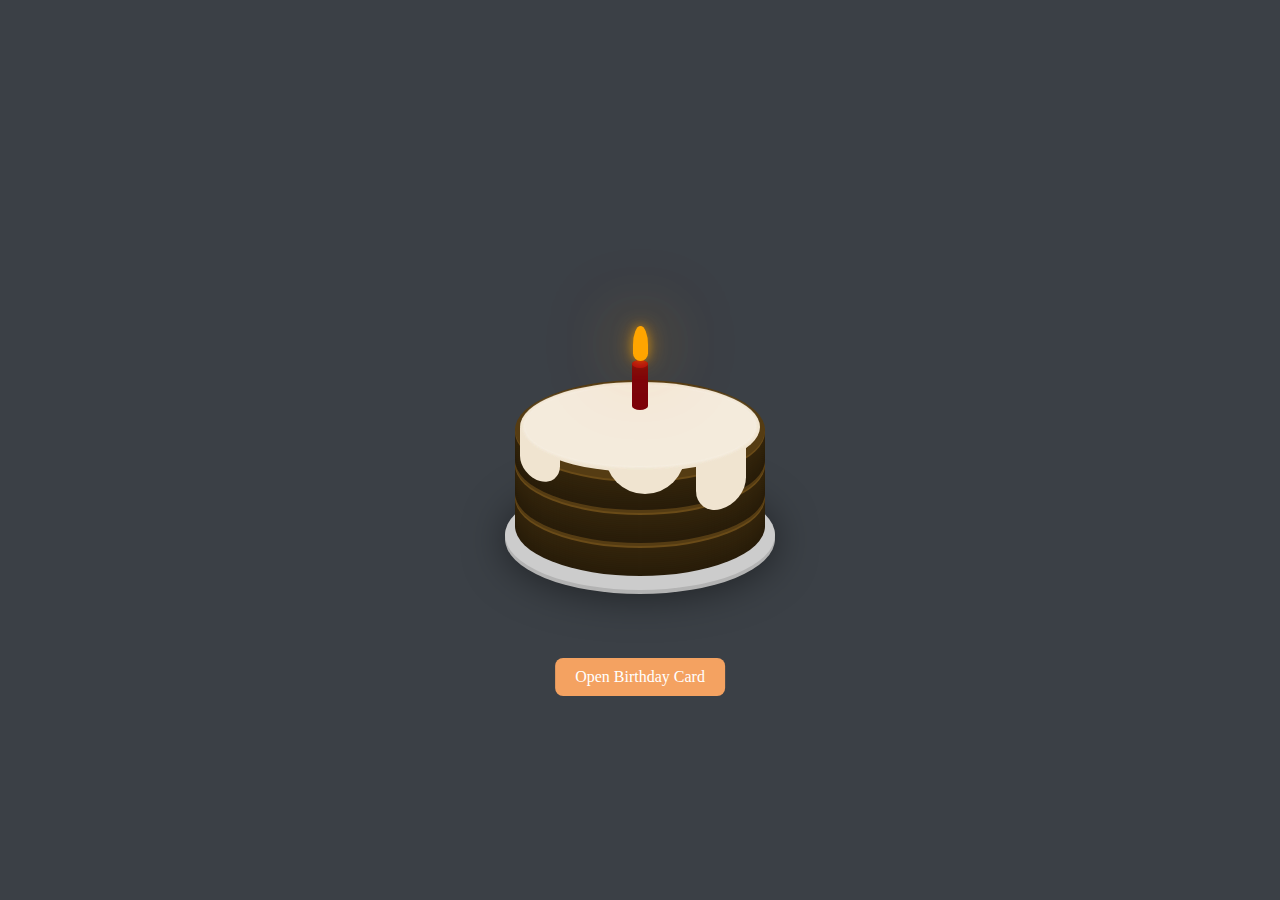
<file: index.html>
<!DOCTYPE html>
<html lang="en">
<head>
  <meta charset="UTF-8">
  <meta name="viewport" content="width=device-width, initial-scale=1.0">
  <title>it's yo bday!</title>
  <link rel="stylesheet" href="style.css">
</head>
<body>
  <div class="cake" id="cakeButton">
    <div class="plate"></div>
    <div class="layer layer-bottom"></div>
    <div class="layer layer-middle"></div>
    <div class="layer layer-top"></div>
    <div class="icing"></div>
    <div class="drip drip1"></div>
    <div class="drip drip2"></div>
    <div class="drip drip3"></div>
    <div class="candle">
      <div class="flame"></div>
    </div>
  </div>

  <audio id="backgroundMusic" src="bdy.mp3" preload="auto"></audio>
<br><br><br><br><br><br><br><br><br><br><br><br><br><br><br><br><br><br><br><br><br><br><br><br><br><br><br><br><br><br><br><br><br><br><br>
  <a href="card.html" class="birthday-button">Open Birthday Card</a>

  <script src="script.js"></script>
</body>
</html>
</file>
<file: style.css>
body {
  background-color: #3b4046;
}

/* Happy Birthday button */
.birthday-button {
  display: inline-block;
  margin-top: 20px;
  padding: 10px 20px;
  font-size: 16px;
  background-color: #f4a261;
  color: white;
  text-align: center;
  text-decoration: none;
  border-radius: 8px;
  transition: background-color 0.3s ease;
  cursor: pointer;
  position: relative;
  left: 50%;
  transform: translateX(-50%);
}

.birthday-button:hover {
  background-color: #e76f51;
}

.cake {
  position: absolute;
  width: 250px;
  height: 200px;
  top: 50%;
  left: 50%;
  margin-top: -70px;
  margin-left: -125px;
}

.plate {
  width: 270px;
  height: 110px;
  position: absolute;
  bottom: -10px;
  left: -10px;
  background-color: #ccc;
  border-radius: 50%;
  box-shadow: 0 2px 0 #b3b3b3, 0 4px 0 #b3b3b3, 0 5px 40px rgba(0, 0, 0, 0.5);
}

.cake > * {
  position: absolute;
}

.layer {
  display: block;
  width: 250px;
  height: 100px;
  border-radius: 50%;
  background-color: #553c13;
  box-shadow: 0 2px 0px #6a4b18, 0 4px 0px #33240b, 0 6px 0px #32230b, 0 8px 0px #31230b, 0 10px 0px #30220b, 
              0 12px 0px #2f220b, 0 14px 0px #2f210a, 0 16px 0px #2e200a, 0 18px 0px #2d200a, 0 20px 0px #2c1f0a, 
              0 22px 0px #2b1f0a, 0 24px 0px #2a1e09, 0 26px 0px #2a1d09, 0 28px 0px #291d09, 0 30px 0px #281c09;
}

.layer-top { top: 0px; }
.layer-middle { top: 33px; }
.layer-bottom { top: 66px; }

.icing {
  top: 2px;
  left: 5px;
  background-color: #f0e4d0;
  width: 240px;
  height: 90px;
  border-radius: 50%;
}

.icing:before {
  content: "";
  position: absolute;
  top: 4px;
  right: 5px;
  bottom: 6px;
  left: 5px;
  background-color: #f4ebdc;
  box-shadow: 0 0 4px #f6efe3, 0 0 4px #f6efe3, 0 0 4px #f6efe3;
  border-radius: 50%;
  z-index: 1;
}

.drip {
  display: block;
  width: 50px;
  height: 60px;
  border-bottom-left-radius: 25px;
  border-bottom-right-radius: 25px;
  background-color: #f0e4d0;
}

.drip1 {
  top: 53px;
  left: 5px;
  transform: skewY(15deg);
  height: 48px;
  width: 40px;
}

.drip2 {
  top: 69px;
  left: 181px;
  transform: skewY(-15deg);
}

.drip3 {
  top: 54px;
  left: 90px;
  width: 80px;
  border-bottom-left-radius: 40px;
  border-bottom-right-radius: 40px;
}

.candle {
  background-color: #7B020B;
  width: 16px;
  height: 50px;
  border-radius: 8px/4px;
  top: -20px;
  left: 50%;
  margin-left: -8px;
  z-index: 10;
}

.candle:before {
  content: "";
  position: absolute;
  top: 0;
  left: 0;
  width: 16px;
  height: 8px;
  border-radius: 50%;
  background-color: #ad030f;
}

.flame {
  position: absolute;
  background-color: orange;
  width: 15px;
  height: 35px;
  border-radius: 10px 10px 10px 10px/25px 25px 10px 10px;
  top: -34px;
  left: 50%;
  margin-left: -7.5px;
  z-index: 10;
  box-shadow: 0 0 10px rgba(255, 165, 0, 0.5), 0 0 20px rgba(255, 165, 0, 0.5), 
              0 0 60px rgba(255, 165, 0, 0.5), 0 0 80px rgba(255, 165, 0, 0.5);
  transform-origin: 50% 90%;
  animation: flicker 1s ease-in-out alternate infinite;
}

@keyframes flicker {
  0% {
    transform: skewX(5deg);
    box-shadow: 0 0 10px rgba(255, 165, 0, 0.2), 0 0 20px rgba(255, 165, 0, 0.2), 
                0 0 60px rgba(255, 165, 0, 0.2), 0 0 80px rgba(255, 165, 0, 0.2);
  }
  25% {
    transform: skewX(-5deg);
    box-shadow: 0 0 10px rgba(255, 165, 0, 0.5), 0 0 20px rgba(255, 165, 0, 0.5), 
                0 0 60px rgba(255, 165, 0, 0.5), 0 0 80px rgba(255, 165, 0, 0.5);
  }
  50% {
    transform: skewX(10deg);
    box-shadow: 0 0 10px rgba(255, 165, 0, 0.3), 0 0 20px rgba(255, 165, 0, 0.3), 
                0 0 60px rgba(255, 165, 0, 0.3), 0 0 80px rgba(255, 165, 0, 0.3);
  }
  75% {
    transform: skewX(-10deg);
    box-shadow: 0 0 10px rgba(255, 165, 0, 0.4), 0 0 20px rgba(255, 165, 0, 0.4), 
                0 0 60px rgba(255, 165, 0, 0.4), 0 0 80px rgba(255, 165, 0, 0.4);
  }
  100% {
    transform: skewX(5deg);
    box-shadow: 0 0 10px rgba(255, 165, 0, 0.5), 0 0 20px rgba(255, 165, 0, 0.5), 
                0 0 60px rgba(255, 165, 0, 0.5), 0 0 80px rgba(255, 165, 0, 0.5);
  }
}

/* Birthday card styling */
.birthday-card {
  max-width: 600px;
  margin: 100px auto;
  padding: 40px;
  background-color: #fff8e1;
  border-radius: 12px;
  box-shadow: 0 4px 8px rgba(0, 0, 0, 0.1);
  text-align: left;
  line-height: 1.8;
}

.birthday-card h1 {
  font-size: 36px;
  color: #e76f51;
  text-align: center;
}

.birthday-card p {
  font-size: 18px;
  color: #264653;
  margin-bottom: 20px;
}

.birthday-card p:last-child {
  margin-bottom: 0;
  text-align: right;
}

/* Button styling */
.back-button {
  display: block;
  margin: 30px auto 0; /* Positioned after the card */
  padding: 10px 20px;
  background-color: #f4a261;
  color: white;
  text-decoration: none;
  font-size: 18px;
  border-radius: 8px;
  text-align: center;
  width: fit-content;
  transition: background-color 0.3s ease;
}

.back-button:hover {
  background-color: #e76f51;
}

/* Speaker icon styling */
.speaker-icon {
  position: fixed;
  bottom: 20px;
  right: 20px;
  cursor: pointer;
}

.speaker-icon img {
  width: 40px;
  height: 40px;
  transition: transform 0.3s ease;
}

.speaker-icon img:hover {
  transform: scale(1.1);
}
</file>
